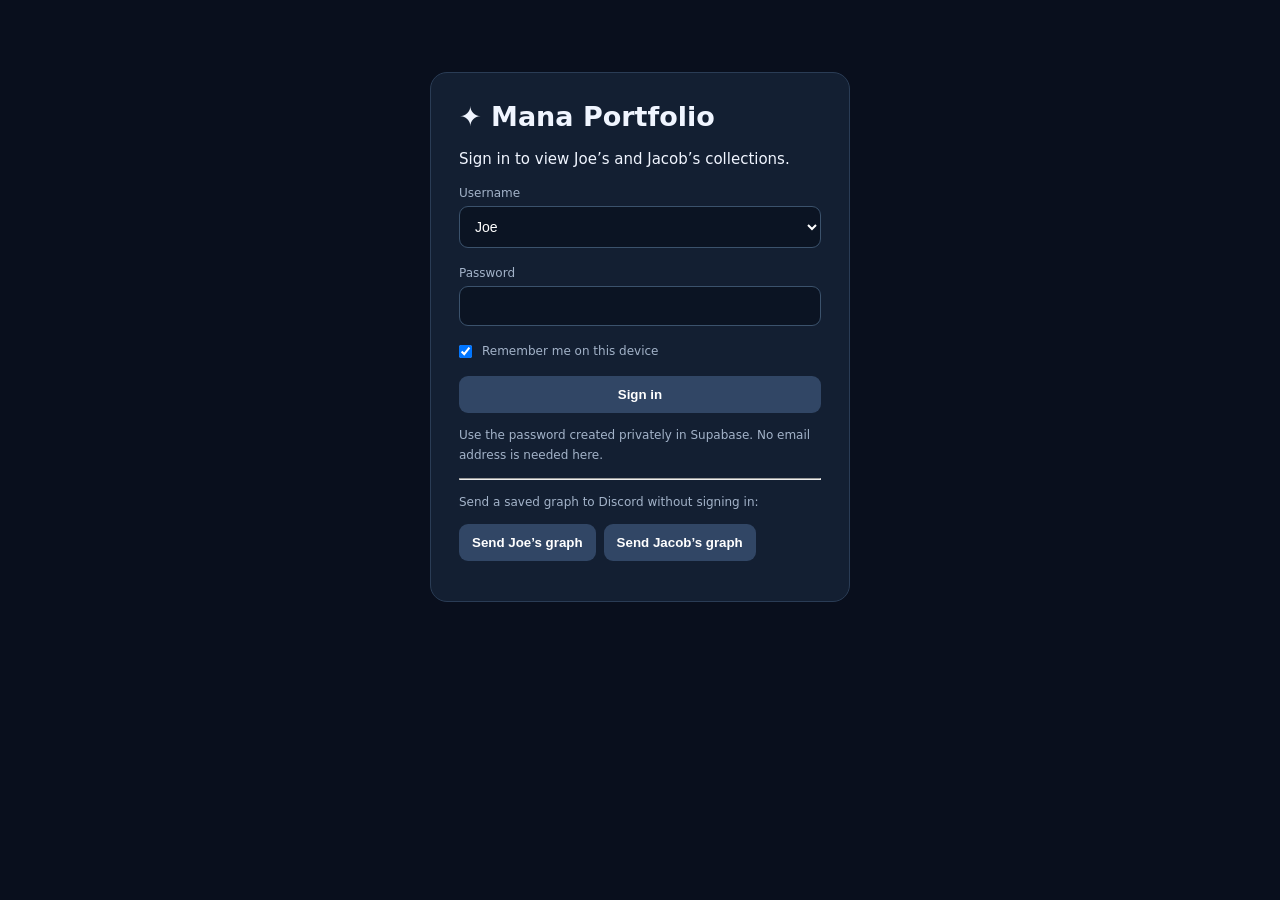
<file: index.html>
<!doctype html>
<html lang="en"><head><meta charset="utf-8"><meta name="viewport" content="width=device-width,initial-scale=1"><meta name="theme-color" content="#090f1d"><title>Mana Portfolio</title><link rel="stylesheet" href="styles.css?v=20261020.1"></head>
<body><main hidden>
<header><div><h1>✦ Mana Portfolio</h1><p class="sub">Magic collection · shared price history</p></div><button id="reload">↻ Reload saved data</button></header>
<section><div class="sub">Estimated market value · priced cards only</div><div id="total" class="big">—</div><div id="coverage" class="sub"></div><p id="updated" class="sub"></p><div class="stats"><div>Purchase basis<strong id="basis">—</strong></div><div>Versus basis<strong id="difference">—</strong></div><div>Since first saved snapshot<strong id="daily">—</strong></div><div>Physical cards<strong id="count">—</strong></div></div><p id="status" role="status" class="note">Loading published data…</p></section>
<section><h2>Explore your collection</h2><p class="note">Filters apply to both the history graph and the collection table. “Over $1” uses each snapshot’s unit price, so its membership can change over time. All colors and types match exactly; Blue + Creature includes multicolor blue creatures.</p>
<div class="filters"><label>Collection / binder<select id="binder"><option value="">All collections</option></select></label><label>Set / came from<select id="set"><option value="">All sets</option></select></label><label>Color<select id="color"><option value="">All colors</option><option value="U">Blue</option><option value="W">White</option><option value="B">Black</option><option value="R">Red</option><option value="G">Green</option><option value="C">Colorless</option></select></label><label>Card type<select id="type"><option value="">All types</option></select></label><label>Unit price<select id="minimum"><option value="0">All prices</option><option value="1">Over $1</option><option value="5">Over $5</option><option value="10">Over $10</option><option value="50">Over $50</option></select></label></div>
<div class="controls"><button id="reset">Reset filters</button></div><p id="filter-summary" class="note"></p></section>
<section><header><div><h2>Portfolio value history</h2><p class="sub">Twice-daily observations · historical imports labeled separately</p></div><label>Graph<select id="metric"><option value="value">Market value</option><option value="count">Card count</option></select></label></header>
<div class="controls" id="ranges"><button data-range="7">1W</button><button data-range="30">1M</button><button data-range="90">3M</button><button data-range="365">1Y</button><button data-range="ALL" class="active">ALL</button></div>
<svg id="chart" viewBox="0 0 800 290" tabindex="0" role="img" aria-label="Collection history. Use left and right arrow keys to inspect points."></svg><p id="tip" class="note" aria-live="polite"></p>
<p class="note">Hover or tap the graph to inspect a point; use ← and → when focused. Historical imports reconstruct today’s collection using MTGJSON / TCGplayer retail; live observations use the displayed source. Missing dates and prices are excluded. Source, holdings, filter membership, or coverage changes can move totals independently of price changes.</p></section>

<section id="market-section"><header><div><h2>Market moves</h2><p class="note">Unit-price trends for exact printings and finishes. Collection filters apply; price changes are measured on current quantities, excluding unmatched cards.</p></div><label>Trend period<select id="trend-period"><option value="day">Today</option><option value="week">Past week</option><option value="month">Past month</option></select></label></header><div class="stats"><div>Today’s matched price change<strong id="today-dollars">—</strong></div><div>Today’s price change %<strong id="today-percent">—</strong></div><div>Matched cards<strong id="today-coverage">—</strong></div><div>Comparison date<strong id="today-baseline">—</strong></div></div><p id="trend-note" class="note"></p><div class="movers-grid"><div><h3>Biggest gainers</h3><div id="gainers"></div></div><div><h3>Biggest losers</h3><div id="losers"></div></div></div><p class="note">Ranked by holding-value change; each row shows the per-card price move and percentage. Mini charts use the selected comparison period and the same start/end prices as the figures. Dashed amber segments mark price-source changes, not verified market movement. Mixed-source estimates are labeled and never trigger alerts. “Today” compares the latest saved prices with the last saved date before today in America/New_York.</p></section>
<section><h2>Price alerts & wishlist</h2><p class="note">Each collection has separate settings. Discord alerts run with the twice-daily price checks while this site is closed. Wishlist and alert changes save automatically to Supabase.</p><div class="filters"><label>Alerts<select id="alerts-enabled"><option value="true">Enabled</option><option value="false">Disabled</option></select></label><label>Alert period<select id="alert-period"><option value="day">Today</option><option value="week">Past week</option><option value="month">Past month</option></select></label><label>Direction<select id="alert-direction"><option value="both">Increasing or decreasing</option><option value="up">Increasing</option><option value="down">Decreasing</option></select></label><label>Minimum move (%)<input id="alert-percent" type="number" min="0.1" max="10000" step="0.1" value="10"></label><label>Minimum unit-price move ($)<input id="alert-dollars" type="number" min="0" max="100000" step="0.01" value="1"></label></div><p class="note">Both thresholds must be met. Different-source, missing, or zero baseline prices do not trigger percentage alerts. Repeated identical threshold events are suppressed until the card falls below the thresholds or a new comparison period starts. Discord setup requires a private repository secret.</p><label class="note"><input type="checkbox" id="daily-summary"> Send an additional daily summary on other updates (scheduled 7 AM/7 PM summaries always run)</label><div id="alerts-status" class="note"></div><div id="alert-events"></div>
<h3>Wishlist / watchlist</h3><div class="filters"><label>Wishlist alert change from starting price (%)<input id="watch-percent" type="number" min="0.1" max="10000" step="0.1" value="10"></label><label>Wishlist direction<select id="watch-direction"><option value="both">Increasing or decreasing</option><option value="up">Increasing</option><option value="down">Decreasing</option></select></label></div><p class="note">Wishlist alerts compare against the fixed price saved when added. Only the percentage threshold applies; collection minimum-dollar and day/week/month settings do not apply. Checked with the twice-daily updates. Matching price sources are required for alerts.</p><p class="note">Watch cards you don’t own without affecting collection values. The starting quote is saved when added. If the exact finish is unpriced, its first available saved quote becomes the starting price. Existing entries use their earliest saved wishlist price.</p><label>Find a printing<input id="watch-search" type="search" placeholder="Card name (for example, Black Lotus)"></label><button id="watch-find">Find printings</button><div id="watch-results" class="note" role="status"></div><details><summary>Or add by Scryfall ID</summary><div class="filters"><label>Card name<input id="watch-name" type="text"></label><label>Scryfall UUID<input id="watch-id" type="text" placeholder="xxxxxxxx-xxxx-xxxx-xxxx-xxxxxxxxxxxx"></label><label>Finish<select id="watch-finish"><option value="normal">Nonfoil</option><option value="foil">Foil</option><option value="etched">Etched</option></select></label></div><button id="watch-add">Add to wishlist</button></details><div id="watchlist"></div><p id="settings-status" role="status" class="note"></p><div class="controls"><button id="copy-settings">Copy settings JSON</button><button id="export-settings">Download settings</button></div><p class="note">Wishlist changes save to Supabase. Background checks collect prices twice daily; backups are optional. Webhook URLs stay in server secrets.</p></section>

<section><header><div><h2>Collection explorer</h2><p class="note">Hover, focus, or tap a card name to preview its image and rules. Click a column heading to sort. Collection is the ManaBox binder; set is the printed edition, not the seller or acquisition source.</p></div><button id="export">Export history backup</button></header><label>Search cards<input id="search" type="search" placeholder="Name, binder, set, or type…"></label><p id="comparison-note" class="note">Change % compares each card’s current unit price with its price in this collection’s first saved snapshot. Different sources can affect comparisons; missing or zero baselines show —.</p><p class="note">Today’s columns use the last saved date before the latest observation (America/New_York). † means the comparison crosses price sources; it cannot trigger alerts.</p><p id="shown" class="note"></p><div class="table-wrap"><table><thead><tr><th aria-sort="none"><button data-sort="n">Card</button></th><th aria-sort="none"><button data-sort="binder">Collection</button></th><th aria-sort="none"><button data-sort="setName">Set</button></th><th aria-sort="none"><button data-sort="q">Qty</button></th><th aria-sort="none"><button data-sort="unit">Unit price</button></th><th aria-sort="descending"><button data-sort="value">Market value ↓</button></th><th aria-sort="none"><button data-sort="gain">Vs. basis</button></th><th aria-sort="none"><button data-sort="change">Change %</button></th><th aria-sort="none"><button data-sort="dayDollars">Today Δ / card</button></th><th aria-sort="none"><button data-sort="dayPercent">Today %</button></th><th>History</th></tr></thead><tbody id="rows"></tbody></table></div><div class="controls"><button id="previous">Previous</button><span id="page" class="note"></span><button id="next">Next</button></div></section>
<footer class="note">Sign in to manage holdings in Supabase. Collection data requires an authorized account. Price checks and Discord graph summaries run at 7 AM and 7 PM America/New_York; delivery follows completion of the scheduled update. Prices are estimates without condition, language, fee, or sale adjustments.</footer>
</main><aside id="card-preview" class="card-preview" role="dialog" aria-modal="false" aria-label="Card preview" hidden><button id="close-preview" class="close-preview" aria-label="Close card preview">×</button><div id="preview-content"></div></aside><script src="market.js?v=20261020.1"></script><script src="app.js?v=20261020.1"></script><script src="insights.js?v=20261020.1"></script><script src="supabase-client.js?v=20261020.1"></script><script src="supabase-ui.js?v=20261020.1"></script><script src="discord-ui.js?v=20261020.1"></script><script src="analytics.js?v=20261020.1"></script><script src="features.js?v=20261020.1"></script></body></html>
</file>
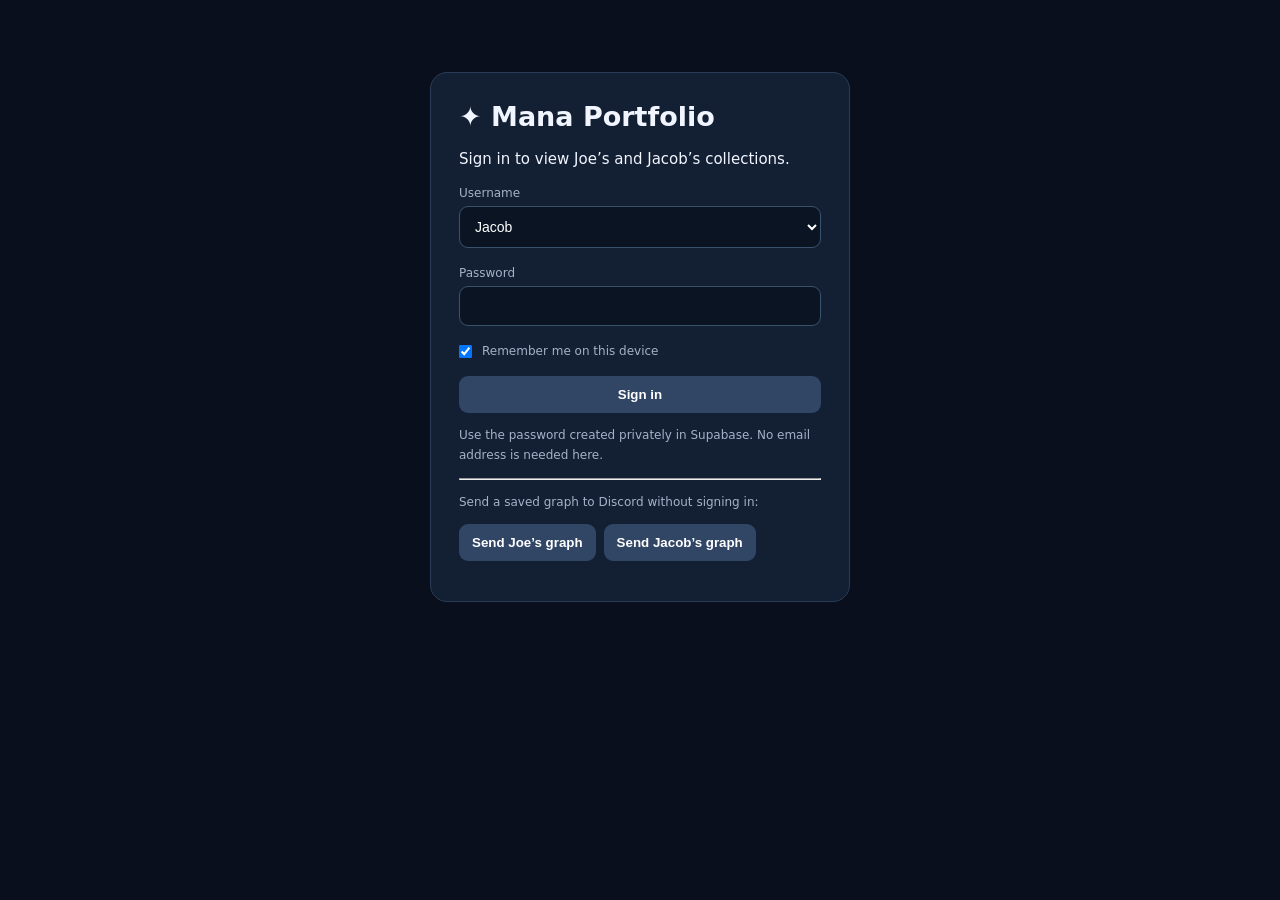
<file: jacob.html>
<!doctype html>
<html lang="en" data-collection="jacob"><head><meta charset="utf-8"><meta name="viewport" content="width=device-width,initial-scale=1"><meta name="theme-color" content="#090f1d"><title>Jacob’s Magic Collection</title><link rel="stylesheet" href="styles.css?v=20261020.1"></head>
<body><main hidden>
<header><div><h1>✦ Jacob’s Collection</h1><p class="sub">Jacob’s Magic collection · separate portfolio</p></div><button id="reload">↻ Reload saved data</button></header>
<section><p class="note">This page contains only Jacob’s collection. Two years of history were requested (from October 19, 2024); the free archive retains approximately 90 days. Only available historical prices are shown; earlier dates are unavailable.</p><div class="sub">Estimated market value · priced cards only</div><div id="total" class="big">—</div><div id="coverage" class="sub"></div><p id="updated" class="sub"></p><div class="stats"><div>Purchase basis<strong id="basis">—</strong></div><div>Versus basis<strong id="difference">—</strong></div><div>Since first saved snapshot<strong id="daily">—</strong></div><div>Physical cards<strong id="count">—</strong></div></div><p id="status" role="status" class="note">Loading published data…</p></section>
<section><h2>Explore your collection</h2><p class="note">Filters apply to both the history graph and the collection table. “Over $1” uses each snapshot’s unit price, so its membership can change over time. All colors and types match exactly; Blue + Creature includes multicolor blue creatures.</p>
<div class="filters"><label>Collection / binder<select id="binder"><option value="">All collections</option></select></label><label>Set / came from<select id="set"><option value="">All sets</option></select></label><label>Color<select id="color"><option value="">All colors</option><option value="U">Blue</option><option value="W">White</option><option value="B">Black</option><option value="R">Red</option><option value="G">Green</option><option value="C">Colorless</option></select></label><label>Card type<select id="type"><option value="">All types</option></select></label><label>Unit price<select id="minimum"><option value="0">All prices</option><option value="1">Over $1</option><option value="5">Over $5</option><option value="10">Over $10</option><option value="50">Over $50</option></select></label></div>
<div class="controls"><button id="reset">Reset filters</button></div><p id="filter-summary" class="note"></p></section>
<section><header><div><h2>Portfolio value history</h2><p class="sub">Twice-daily observations · historical imports labeled separately</p></div><label>Graph<select id="metric"><option value="value">Market value</option><option value="count">Card count</option></select></label></header>
<div class="controls" id="ranges"><button data-range="7">1W</button><button data-range="30">1M</button><button data-range="90">3M</button><button data-range="365">1Y</button><button data-range="ALL" class="active">ALL</button></div>
<svg id="chart" viewBox="0 0 800 290" tabindex="0" role="img" aria-label="Collection history. Use left and right arrow keys to inspect points."></svg><p id="tip" class="note" aria-live="polite"></p>
<p class="note">Hover or tap the graph to inspect a point; use ← and → when focused. Historical imports reconstruct today’s collection using MTGJSON / TCGplayer retail; live observations use the displayed source. Missing dates and prices are excluded. Source, holdings, filter membership, or coverage changes can move totals independently of price changes.</p></section>

<section id="market-section"><header><div><h2>Market moves</h2><p class="note">Unit-price trends for exact printings and finishes. Collection filters apply; price changes are measured on current quantities, excluding unmatched cards.</p></div><label>Trend period<select id="trend-period"><option value="day">Today</option><option value="week">Past week</option><option value="month">Past month</option></select></label></header><div class="stats"><div>Today’s matched price change<strong id="today-dollars">—</strong></div><div>Today’s price change %<strong id="today-percent">—</strong></div><div>Matched cards<strong id="today-coverage">—</strong></div><div>Comparison date<strong id="today-baseline">—</strong></div></div><p id="trend-note" class="note"></p><div class="movers-grid"><div><h3>Biggest gainers</h3><div id="gainers"></div></div><div><h3>Biggest losers</h3><div id="losers"></div></div></div><p class="note">Ranked by holding-value change; each row shows the per-card price move and percentage. Mini charts use the selected comparison period and the same start/end prices as the figures. Dashed amber segments mark price-source changes, not verified market movement. Mixed-source estimates are labeled and never trigger alerts. “Today” compares the latest saved prices with the last saved date before today in America/New_York.</p></section>
<section><h2>Discord alerts</h2><p class="note">Each collection has separate settings. Discord alerts run with the twice-daily price checks while this site is closed. Wishlist and alert changes save automatically to Supabase.</p><div class="filters"><label>Alerts<select id="alerts-enabled"><option value="true">Enabled</option><option value="false">Disabled</option></select></label><label>Alert period<select id="alert-period"><option value="day">Today</option><option value="week">Past week</option><option value="month">Past month</option></select></label><label>Direction<select id="alert-direction"><option value="both">Increasing or decreasing</option><option value="up">Increasing</option><option value="down">Decreasing</option></select></label><label>Minimum move (%)<input id="alert-percent" type="number" min="0.1" max="10000" step="0.1" value="10"></label><label>Minimum unit-price move ($)<input id="alert-dollars" type="number" min="0" max="100000" step="0.01" value="1"></label></div><p class="note">Both thresholds must be met. Different-source, missing, or zero baseline prices do not trigger percentage alerts. Repeated identical threshold events are suppressed until the card falls below the thresholds or a new comparison period starts. Discord setup requires a private repository secret.</p><label class="note"><input type="checkbox" id="daily-summary"> Send an additional daily summary on other updates (scheduled 7 AM/7 PM summaries always run)</label><div id="alerts-status" class="note"></div><div id="alert-events"></div>
<div id="wishlist-ui"><h3>Wishlist / watchlist</h3><div class="filters"><label>Wishlist alert change from starting price (%)<input id="watch-percent" type="number" min="0.1" max="10000" step="0.1" value="10"></label><label>Wishlist direction<select id="watch-direction"><option value="both">Increasing or decreasing</option><option value="up">Increasing</option><option value="down">Decreasing</option></select></label></div><p class="note">Wishlist alerts compare against the fixed price saved when added. Only the percentage threshold applies; collection minimum-dollar and day/week/month settings do not apply. Checked with the twice-daily updates. Matching price sources are required for alerts.</p><p class="note">Watch cards you don’t own without affecting collection values. The starting quote is saved when added. If the exact finish is unpriced, its first available saved quote becomes the starting price. Existing entries use their earliest saved wishlist price.</p><label>Find a printing<input id="watch-search" type="search" placeholder="Card name (for example, Black Lotus)"></label><button id="watch-find">Find printings</button><div id="watch-results" class="note" role="status"></div><details><summary>Or add by Scryfall ID</summary><div class="filters"><label>Card name<input id="watch-name" type="text"></label><label>Scryfall UUID<input id="watch-id" type="text" placeholder="xxxxxxxx-xxxx-xxxx-xxxx-xxxxxxxxxxxx"></label><label>Finish<select id="watch-finish"><option value="normal">Nonfoil</option><option value="foil">Foil</option><option value="etched">Etched</option></select></label></div><button id="watch-add">Add to wishlist</button></details><div id="watchlist"></div></div><p id="settings-status" role="status" class="note"></p><div class="controls"><button id="copy-settings">Copy settings JSON</button><button id="export-settings">Download settings</button></div><p class="note">Wishlist changes save to Supabase. Background checks collect prices twice daily; backups are optional. Webhook URLs stay in server secrets.</p></section>

<section><header><div><h2>Collection explorer</h2><p class="note">Hover, focus, or tap a card name to preview its image and rules. Click a column heading to sort. Collection is the ManaBox binder; set is the printed edition, not the seller or acquisition source.</p></div><button id="export">Export history backup</button></header><label>Search cards<input id="search" type="search" placeholder="Name, binder, set, or type…"></label><p id="comparison-note" class="note">Change % compares each card’s current unit price with its price in this collection’s first saved snapshot. Different sources can affect comparisons; missing or zero baselines show —.</p><p class="note">Today’s columns use the last saved date before the latest observation (America/New_York). † means the comparison crosses price sources; it cannot trigger alerts.</p><p id="shown" class="note"></p><div class="table-wrap"><table><thead><tr><th aria-sort="none"><button data-sort="n">Card</button></th><th aria-sort="none"><button data-sort="binder">Collection</button></th><th aria-sort="none"><button data-sort="setName">Set</button></th><th aria-sort="none"><button data-sort="q">Qty</button></th><th aria-sort="none"><button data-sort="unit">Unit price</button></th><th aria-sort="descending"><button data-sort="value">Market value ↓</button></th><th aria-sort="none"><button data-sort="gain">Vs. basis</button></th><th aria-sort="none"><button data-sort="change">Change %</button></th><th aria-sort="none"><button data-sort="dayDollars">Today Δ / card</button></th><th aria-sort="none"><button data-sort="dayPercent">Today %</button></th><th>History</th></tr></thead><tbody id="rows"></tbody></table></div><div class="controls"><button id="previous">Previous</button><span id="page" class="note"></span><button id="next">Next</button></div></section>
<footer class="note">Sign in to manage holdings in Supabase. Collection data requires an authorized account. Price checks and Discord graph summaries run at 7 AM and 7 PM America/New_York; delivery follows completion of the scheduled update. Prices are estimates without condition, language, fee, or sale adjustments.</footer>
</main><aside id="card-preview" class="card-preview" role="dialog" aria-modal="false" aria-label="Card preview" hidden><button id="close-preview" class="close-preview" aria-label="Close card preview">×</button><div id="preview-content"></div></aside><script src="market.js?v=20261020.1"></script><script src="app.js?v=20261020.1"></script><script src="insights.js?v=20261020.1"></script><script src="supabase-client.js?v=20261020.1"></script><script src="supabase-ui.js?v=20261020.1"></script><script src="discord-ui.js?v=20261020.1"></script><script src="analytics.js?v=20261020.1"></script><script src="features.js?v=20261020.1"></script></body></html>
</file>
<file: styles.css>
*{box-sizing:border-box}body{margin:0;background:#090f1d;color:#f0f5ff;font:15px system-ui,sans-serif}main{max-width:1160px;margin:auto;padding:26px 18px 70px}header{display:flex;justify-content:space-between;align-items:center;gap:16px;flex-wrap:wrap}h1{font-size:27px;margin:0}h2{font-size:19px;margin:0}p{line-height:1.6}.sub{color:#a3b3c9;font-size:13px;margin:7px 0}section{background:#131f32;border:1px solid #2a3c55;border-radius:17px;padding:22px;margin-top:17px}.big{font-size:38px;font-weight:800;margin:8px 0}.stats{display:grid;grid-template-columns:repeat(4,1fr);gap:16px;padding-top:16px;color:#a3b3c9;font-size:12px}.stats strong{display:block;font-size:22px;color:#f0f5ff;margin-top:6px}.note{color:#a3b3c9;font-size:12px;line-height:1.7}.controls{display:flex;gap:8px;flex-wrap:wrap;align-items:center;margin-top:12px}button{background:#314665;color:white;border:0;border-radius:9px;padding:11px 13px;font-weight:700;cursor:pointer}button:hover{background:#426080}button.active{background:#5379e8}button:disabled{opacity:.4;cursor:default}button:focus-visible,select:focus-visible,input:focus-visible,svg:focus-visible{outline:2px solid #68e4b7;outline-offset:3px}.filters{display:grid;grid-template-columns:repeat(3,1fr);gap:12px;margin-top:16px}label{display:block;color:#a3b3c9;font-size:12px}select,input{display:block;background:#0b1423;color:white;border:1px solid #3b526c;border-radius:9px;padding:11px;width:100%;font-size:14px;margin-top:6px}#chart{width:100%;height:auto;min-height:210px;display:block;margin-top:16px;touch-action:pan-y}#tip{min-height:22px;color:#9fd7ff}.table-wrap{overflow-x:auto;margin-top:10px}table{width:100%;border-collapse:collapse;font-size:13px}th,td{padding:12px 8px;border-bottom:1px solid #2a3c55;text-align:left;vertical-align:top}th button{background:transparent;padding:7px 0;white-space:nowrap}th:nth-child(n+4),td:nth-child(n+4){text-align:right;font-variant-numeric:tabular-nums}td .sub{font-size:11px}.up{color:#61e4b4!important}.down{color:#ff8794!important}footer{margin-top:18px}@media(max-width:700px){.filters{grid-template-columns:repeat(2,1fr)}.stats{grid-template-columns:repeat(2,1fr)}section{padding:16px}main{padding:16px 10px}#chart{min-height:180px}}@media(prefers-reduced-motion:no-preference){button{transition:background .15s}}
.card-name{background:transparent;color:#a9ceff;padding:0;text-align:left;font:inherit;text-decoration:underline;text-decoration-style:dotted;text-underline-offset:4px}.card-name:hover{background:transparent;color:#fff}.card-preview{position:fixed;z-index:20;width:min(620px,calc(100vw - 24px));max-height:calc(100dvh - 24px);overflow:auto;padding:23px;background:#0b1423;border:1px solid #5379e8;border-radius:15px;box-shadow:0 16px 64px #000b}.card-preview[hidden]{display:none}.preview-layout{display:grid;grid-template-columns:200px 1fr;gap:20px}.preview-art img{display:block;width:100%;height:auto;border-radius:10px}.preview-details h3{font-size:16px;line-height:1.5;margin:0 20px 7px 0}.preview-details p{margin:8px 0}.preview-details a{color:#a9ceff;font-size:12px}.rules{white-space:pre-wrap;font-size:13px;line-height:1.6}.preview-face+.preview-face{border-top:1px solid #2a3c55;padding-top:12px;margin-top:12px}.close-preview{position:absolute;right:7px;top:7px;background:transparent;padding:3px 9px;font-size:22px}.preview-face h3 .sub{display:block}@media(max-width:540px){.card-preview{padding:18px}.preview-layout{grid-template-columns:110px 1fr;gap:12px}.preview-details h3{font-size:14px}.rules{font-size:12px}}
.preview-art img[hidden]{display:none}.card-preview .rules{overflow-wrap:anywhere}
#github-settings-panel a{color:#a9ceff}#save-github{background:#5379e8}
.movers-grid{display:grid;grid-template-columns:1fr 1fr;gap:24px}.move-row{display:flex;justify-content:space-between;gap:12px;align-items:center;border-bottom:1px solid #2a3c55;padding:13px 0;font-size:12px}.move-row strong{font-size:13px}.spark{width:85px;height:30px;flex:0 0 85px}.move-row select{max-width:100px}#publish-settings{color:#a9ceff;font-size:12px}#daily-summary{display:inline;width:auto;margin:0 8px 0 0}details{margin:16px 0}#watch-results{max-height:400px;overflow:auto}@media(max-width:760px){.movers-grid{grid-template-columns:1fr}.move-row{flex-wrap:wrap}.spark{width:70px;flex-basis:70px}}

[hidden]{display:none!important}.cloud-login{max-width:420px;margin:8vh auto;padding:28px}.cloud-login form{display:grid;gap:18px}#cloud-owned{width:100%;max-width:100%;margin:12px 0}#cloud-account details{margin-top:16px}
.remember-login{display:flex;align-items:center;gap:10px}.remember-login input{width:auto;margin:0}

.health-badge{display:inline-block;padding:7px 11px;border-radius:20px;background:#314665;font-size:13px}.health-badge.good{color:#61e4b4}.health-badge.bad{color:#ff8794}.health-badge.waiting{color:#e8bd72}.activity-entry{padding:12px 0;border-bottom:1px solid #2a3c55}#card-history-dialog{width:min(850px,94vw);max-height:90dvh;overflow:auto;background:#131f32;color:#f0f5ff;border:1px solid #5379e8;border-radius:16px;padding:22px}#card-history-dialog::backdrop{background:#000b}#card-history-chart{display:block;width:100%;margin-top:16px;touch-action:pan-y}#card-history-tip{min-height:24px;color:#a9ceff}footer details{margin-top:15px}a{color:#a9ceff}
</file>
